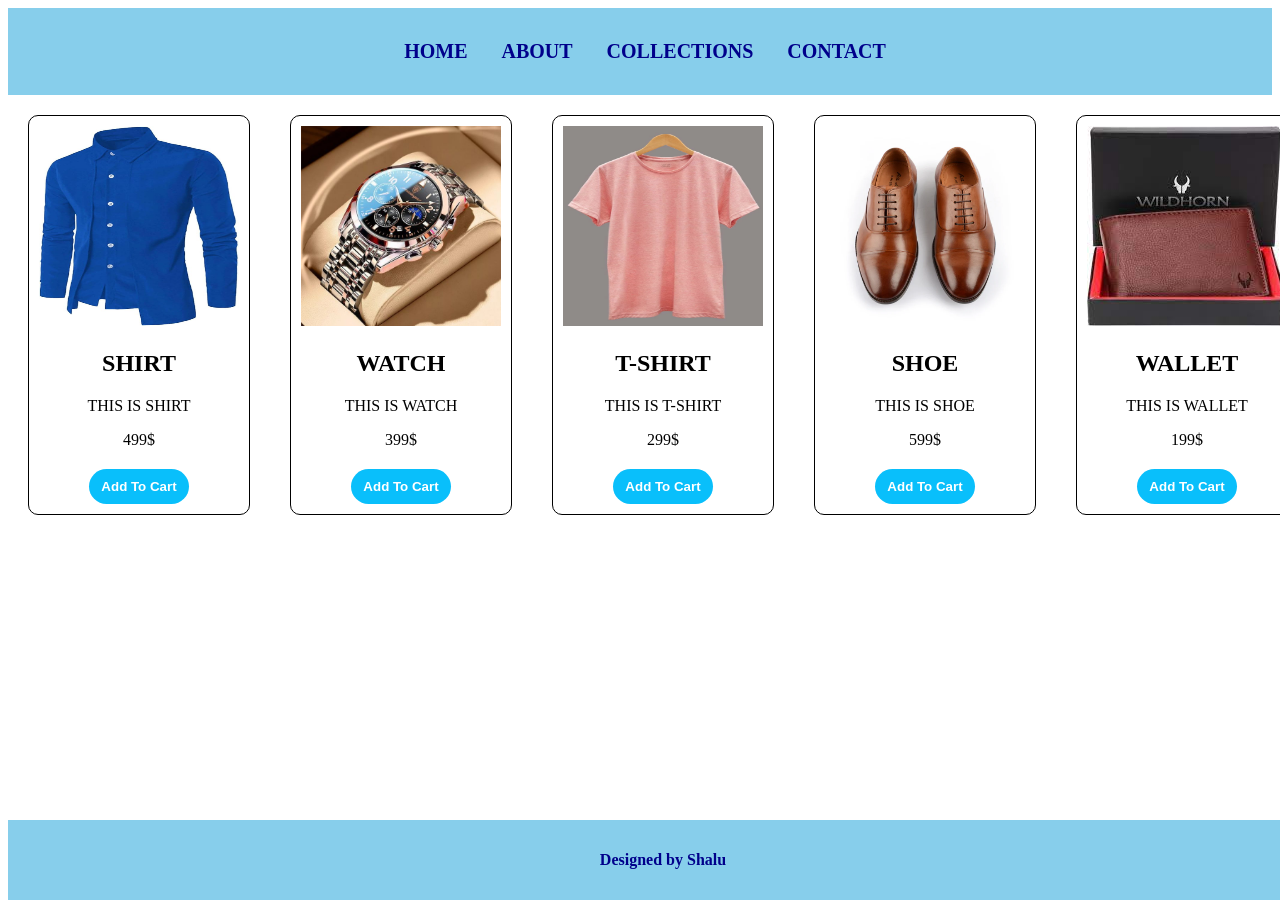
<file: day-2,3(Men shopping website)/html/index.html>
<!DOCTYPE html>
<html lang="en">
<head>
    <title>OwnApp</title>
    <link rel="stylesheet" href="../css/style.css"/>
</head>
<body>
    <header>
        <ul>
            <li><a href="index.html"> HOME</a></li>
            <li><a href="about.html">ABOUT</a></li>
            <li><a href="Accessories.html">COLLECTIONS</a></li>
            <li><a href="contact.html">CONTACT</a></li>
        </ul>
    </header>
    <div id="container">
        <div class="products">
          <img src="../images/shirt2.jpg" height="200px" width="200px">
          <h2>SHIRT</h2>
          <p>THIS IS SHIRT</p>
          <p>499$</p>
          <button value="Add To Cart" onclick="addcart()">Add To Cart</button>
        </div>
        <div class="products">
            <img src="../images/watch1.jpg" height="200px" width="200px">
            <h2>WATCH</h2>
            <p>THIS IS WATCH</p>
            <p>399$</p>
            <button value="Add To Cart"onclick="addcart()">Add To Cart</button>
          </div>
          <div class="products">
            <img src="../images/tsht.jpg" height="200px" width="200px">
            <h2>T-SHIRT</h2>
            <p>THIS IS T-SHIRT</p>
            <p>299$</p>
            <button value="Add To Cart"onclick="addcart()">Add To Cart</button>
          </div>
          <div class="products">
            <img src="../images/shoe2.jpg" height="200px" width="200px">
            <h2>SHOE</h2>
            <p>THIS IS SHOE</p>
            <p>599$</p>
            <button value="Add To Cart"onclick="addcart()">Add To Cart</button>
          </div>
          <div class="products">
            <img src="../images/wallet.jpg" height="200px" width="200px">
            <h2>WALLET</h2>
            <p>THIS IS WALLET</p>
            <p>199$</p>
            <button value="Add To Cart"onclick="addcart()">Add To Cart</button>
          </div>
    </div>
<footer>
    <p>Designed by Shalu</p>
</footer>
<script>
  function addcart(){
    alert("Item Added to cart!");
  }
</script>
</body>
</html>
</file>
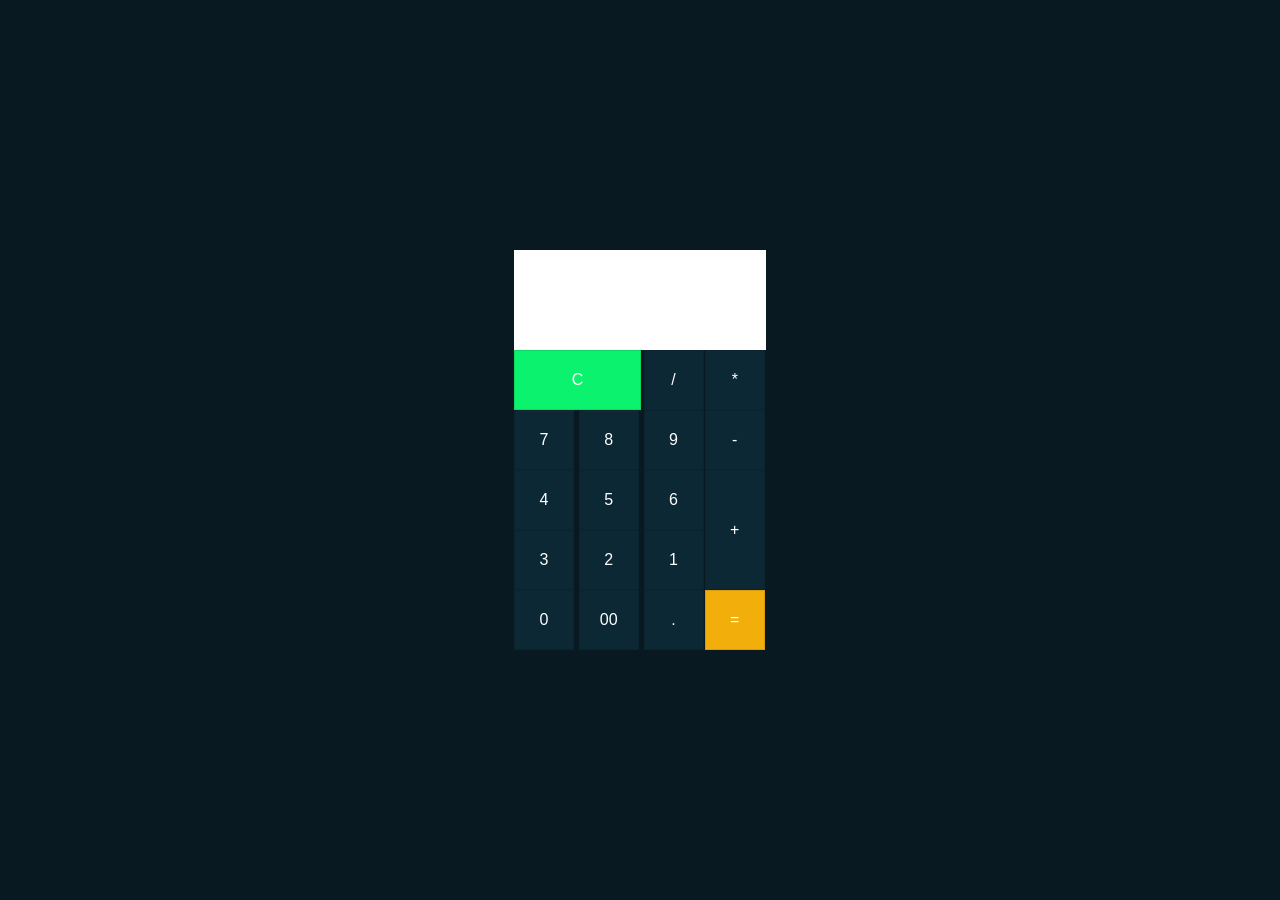
<file: day-5(Calc)/calculator.html>
<!DOCTYPE html>
<html>
<head>
    <title>Calculator</title>
    <link rel="stylesheet" type="text/css" href="styleC.css">
</head>
<body>
    <form class="calc" name="cal">
        <input class="value" type="text" name="txt" readonly="">
        <span class="num clear" onclick="document.cal.txt.value = ''">C</span>
        <span class="num" onclick="document.cal.txt.value += '/'">/</span>
        <span class="num" onclick="document.cal.txt.value += '*'">*</span>
        <span class="num" onclick="document.cal.txt.value += '7'">7</span>
        <span class="num" onclick="document.cal.txt.value += '8'">8</span>
        <span class="num" onclick="document.cal.txt.value += '9'">9</span>
        <span class="num" onclick="document.cal.txt.value += '-'">-</span>
        <span class="num" onclick="document.cal.txt.value += '4'">4</span>
        <span class="num" onclick="document.cal.txt.value += '5'">5</span>
        <span class="num" onclick="document.cal.txt.value += '6'">6</span>
        <span class="num plus" onclick="document.cal.txt.value += '+'">+</span>
        <span class="num" onclick="document.cal.txt.value += '3'">3</span>
        <span class="num" onclick="document.cal.txt.value += '2'">2</span>
        <span class="num" onclick="document.cal.txt.value += '1'">1</span>
        <span class="num" onclick="document.cal.txt.value += '0'">0</span>
        <span class="num" onclick="document.cal.txt.value += '00'">00</span>
        <span class="num" onclick="document.cal.txt.value += '.'">.</span>
        <span class="num equal" onclick="document.cal.txt.value = eval(cal.txt.value )">=</span>
    </form>
</body>
</html>
</file>
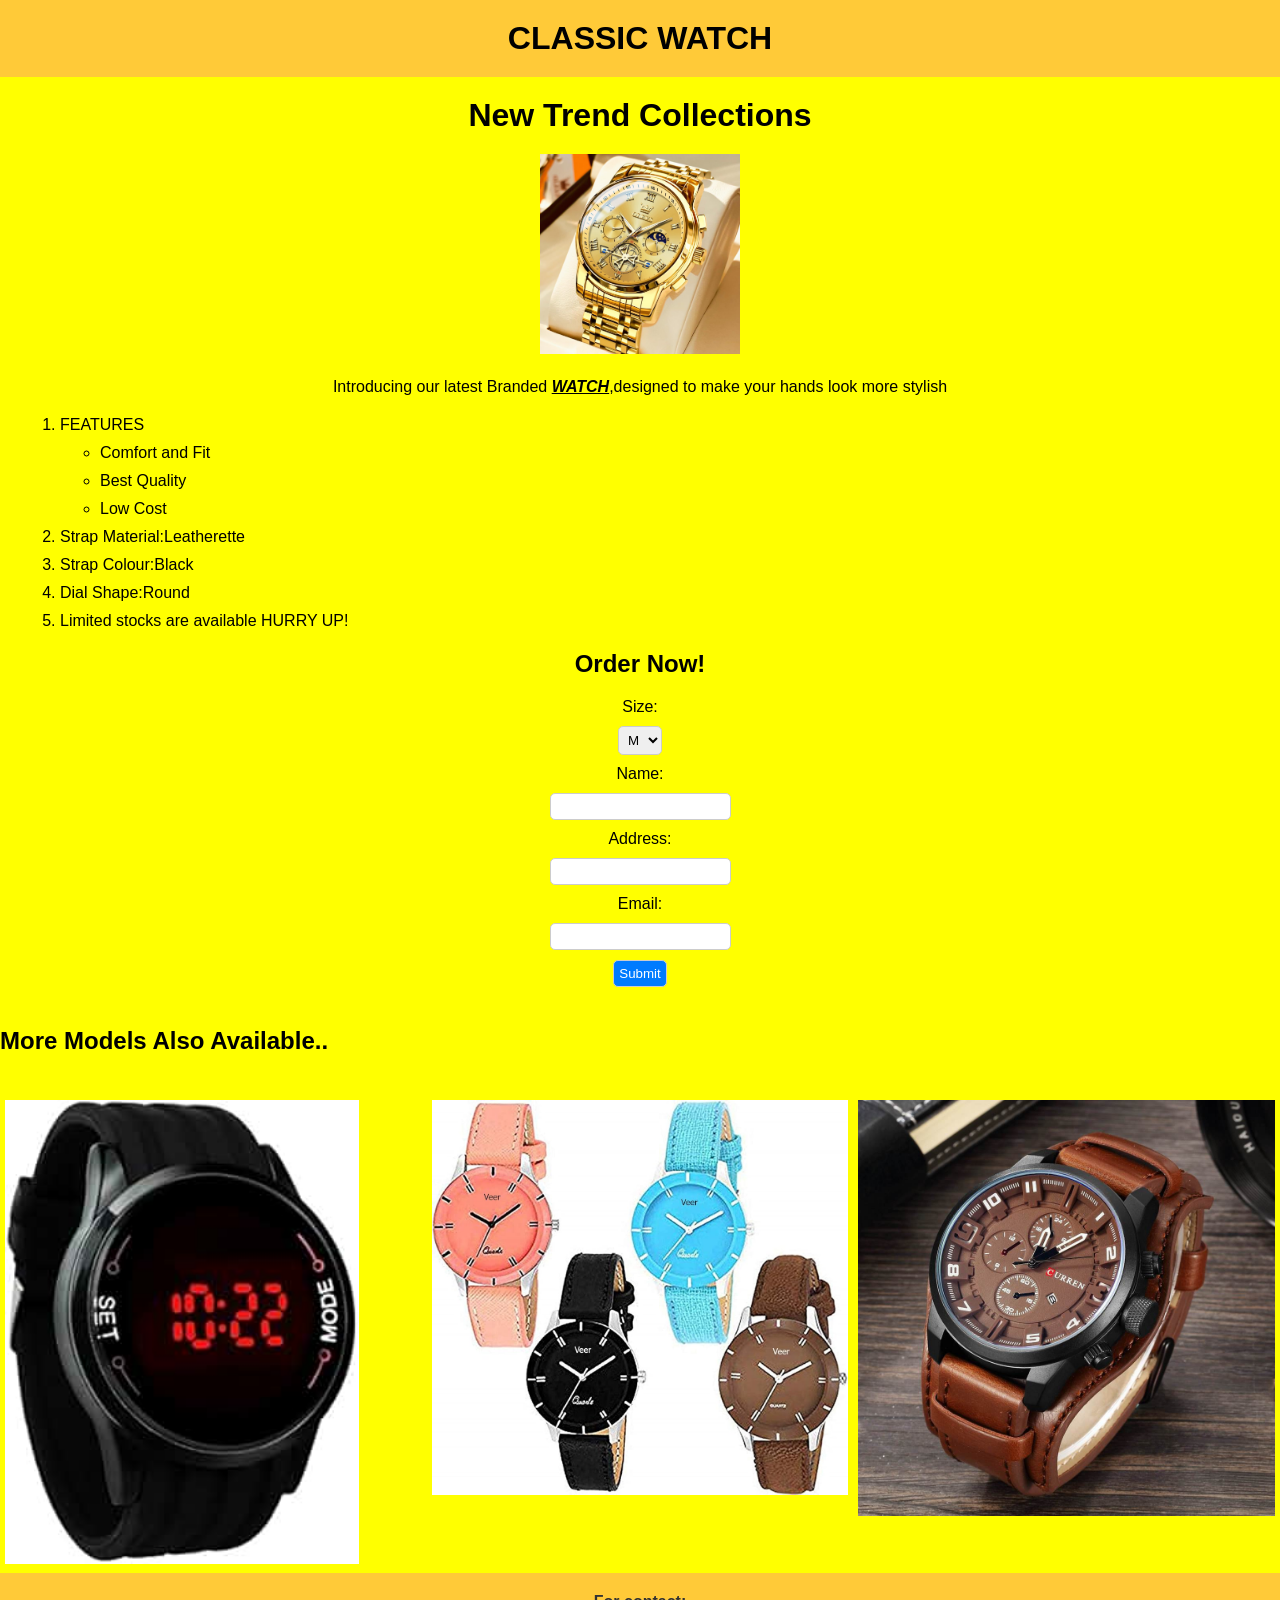
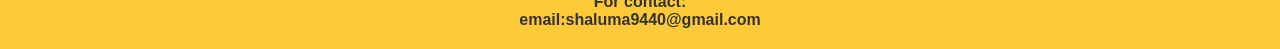
<file: day-6(landing page)/landing.html>
<!DOCTYPE html>
<html>
<head>
    <title>Product Name</title>
    <link rel="stylesheet" type="text/css" href="stylee.css">
    <style>
        body{
            
            background-color:#FFFF00;
        }
* {
  box-sizing: border-box;
}

.img-container {
  float: left;
  width: 33.33%;
  padding: 5px;
}

.clearfix::after {
  content: "";
  clear: both;
  display: table;
}
</style>
</head>
<body>
    <header>
        <h1>CLASSIC WATCH</h1>
    </header>
    <main>
        <h1>New Trend Collections</h1>
        
        <img src="watch1.jpg">
        
        <p>Introducing our latest Branded <b><i><u>WATCH</u></i></b>,designed to make your hands look more stylish</p>
        <ol>
            <li>FEATURES</li>
            <ul>
                <li>Comfort and Fit</li>
                <li>Best Quality</li>
                <li>Low Cost</li>
            </ul>
            <li>Strap Material:Leatherette</li>
            <li>Strap Colour:Black</li>
            <li>Dial Shape:Round</li>
            <li>Limited stocks are available HURRY UP!</li>
        </ol>
        
        <h2>Order Now!</h2>
        <form>
            <label for="size">Size: </label>
            <select id="size" name="Size">
                <option value="s">S</option>
                <option value="m" selected>M</option>
                <option value="l">L</option>
            </select>
            
            <label for="name">Name: </label>
            <input type="text" id="name" name="Name" />
            <br />
            <label for="addr">Address:</label>
            <input type="text" id="addr" name="Address">
            <br/>
            <label for="email">Email: </label>
            <input type="text" id="email" name="email" />
            <br />
            <input type="submit" />
        </form>
    </main>
    <h2>More Models Also Available..</h2>
          <div class="clearfix">
  <div class="img-container">
  <img src="digi1.jpg" alt="Italy" style="width:85%">
  </div>
  <div class="img-container">
  <img src="set1.jpg" alt="Forest" style="width:100%">
  </div>
  <div class="img-container">
  <img src="analog1.jpg" alt="Mountains" style="width:100%">
  </div>
</div>
    <footer>
        <p><strong>For contact:<br>email:shaluma9440@gmail.com</strong></p>
    </footer>
</body>
</html>
</file>
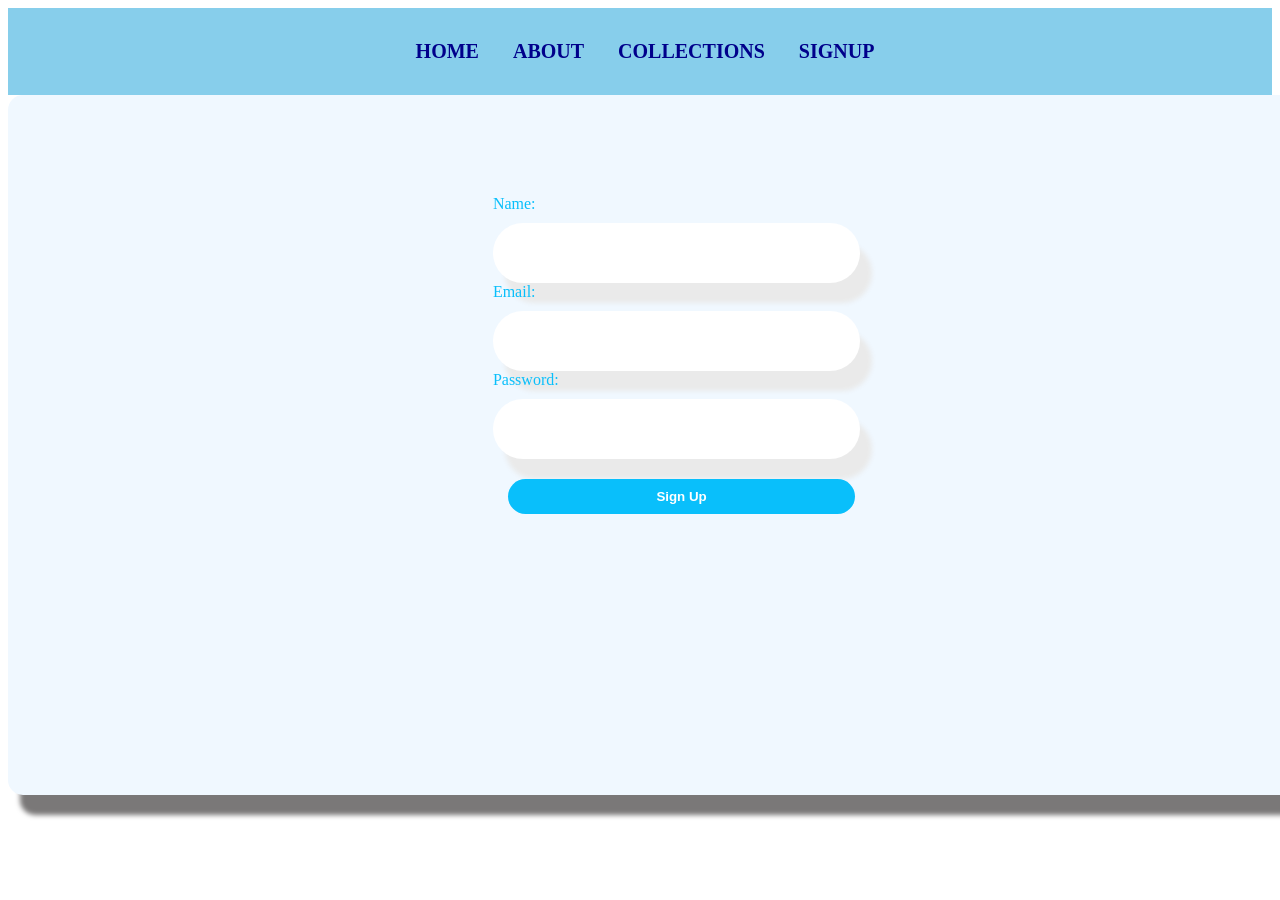
<file: day-2,3(Men shopping website)/html/contact.html>
<!DOCTYPE html>
<html lang="en">
<head>
    <meta charset="UTF-8">
    <meta name="viewport" content="width=device-width, initial-scale=1.0">
    <title>contus</title>
    <link rel="stylesheet" href="../css/style.css"/>
    
</head>
<body>
    <header>
        <ul>
            <li><a href="index.html"> HOME</a></li>
            <li><a href="about.html">ABOUT</a></li>
            <li><a href="Accessories.html">COLLECTIONS</a></li>
            <li><a href="contact.html">SIGNUP</a></li>
        </ul>

    </header>
    <!-- <div class="form1">
 
    <form method="post" name="form1" onsubmit="return validate()">
        
       <label>Name:</label> </th><th><input type="text" name="myname" placeholder="Enter Your Name" required> 
        <label>Number</label></th><th><input type="phonenumber" name="mynumber" placeholder="Enter PhoneNumber" required >
      
        <label>Payment Method</label>
            <select> 
            <option value="Online">Online payment</option>
            <option value="Offline">Cash on delivery</option>
            </select>
        <label>Address:</label>
        <textarea></textarea>
        <button type="submit" value="SUBMIT" onclick="validate()">SUBMIT</button>
        <button type="reset" value="Reset">RESET</button>

    </form>
           
</div> -->
<div class="container">
   <!-- <h3 class="title">Sign In</h3> -->
   <div class="inputs">
    <form id="myform" onsubmit="return validation()">
    <label for="myname">Name:</label>
    <input type="text" id="myname" name="name">
    <span id="nameerror" class="error"></span>
    <label for="myemail">Email:</label>
    <input type="email" id="myemail" name="emailid">
    <span id="emailerror" class="error"></span>
    <label for="mypswd">Password:</label>
    <input type="password" id="mypswd" name="pswd">
    <span id="pswderror" class="error"></span>
    <button class="signupbtn">Sign Up</button>
</form>
   </div>
</div>
</body>
<script>
   function validation(){
    // get input
    var Name=document.getElementById("myname").value;
    var Email=document.getElementById("myemail").value;
    var Pw=document.getElementById('mypswd').value;
    // reset error msg
    document.getElementById('nameerror').innerHTML='';
    document.getElementById('emailerror').innerHTML='';
    // validate name
    if(Name===''){
        document.getElementById('nameerror').innerHTML='Name is Required';
        return false;
    }
    // email validate
    
    var emailRegEx= /^[^\s@]+@[^\s@]+\.[^\s@]+$/;
    if(!emailRegEx.test(Email)){
        document.getElementById('emailerror').innerHTML='Invalid Email';
        return false;
    }
    if(!((Pw.length)>9)){
        document.getElementById('pswderror').innerHTML='password have atleast 8 charaters';
        return false;

    }
    //  no error in inputs
    alert("Successfully logged in");
    return true;

   }</script>
</html>
</file>
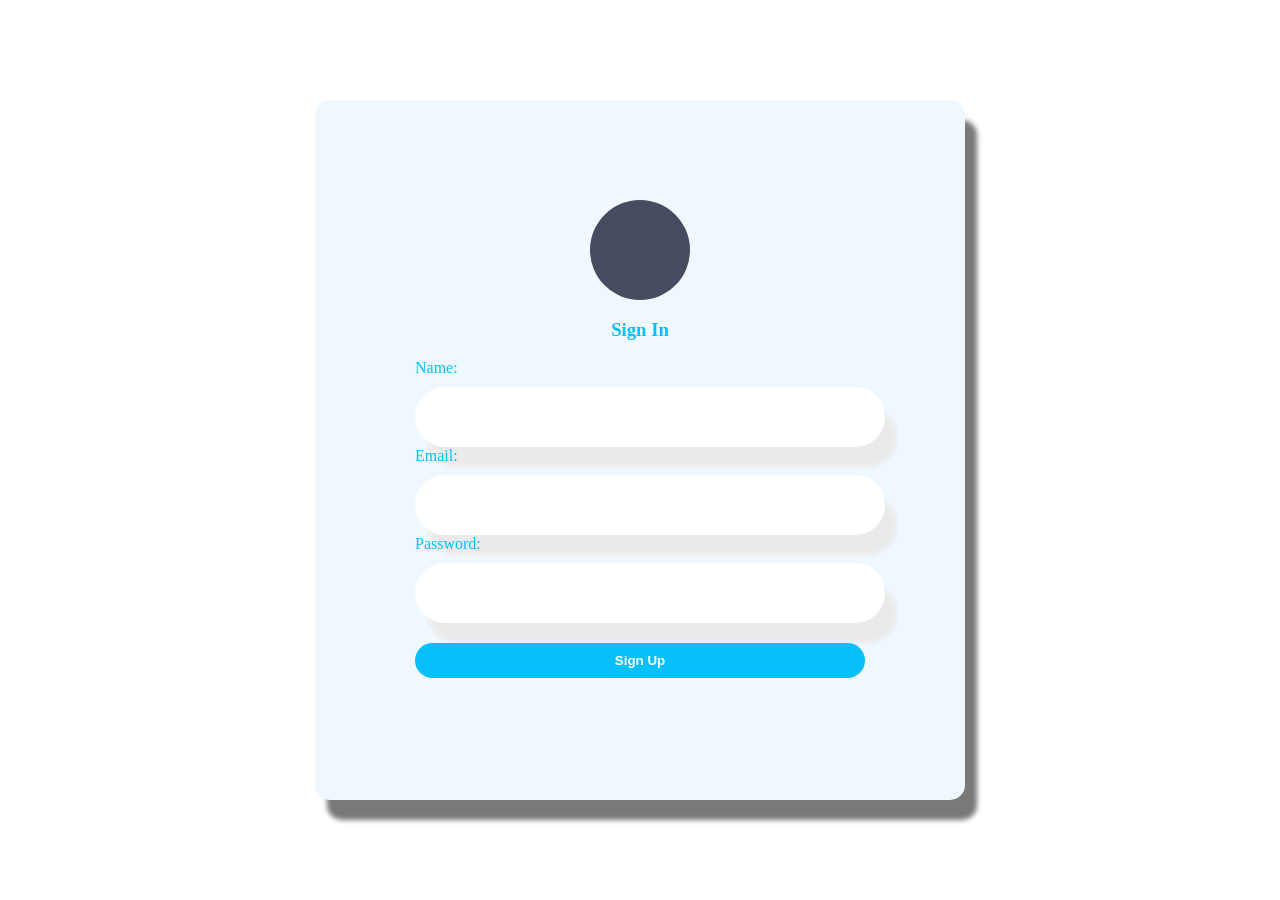
<file: day-4(signup)/HTML/signinform.html>
<!DOCTYPE html>
<html lang="en">
<head>
    <title>Sign In form</title>
    <link rel="stylesheet" href="../CSS/formstyle.css">
</head>
<body>
    <div class="container">
        <div class="brand-logo"></div>
       <h3 class="title">Sign In</h3>
       <div class="inputs">
        <form id="myform" onsubmit="return validation()">
        <label for="myname">Name:</label>
        <input type="text" id="myname" name="name">
        <span id="nameerror" class="error"></span>
        <label for="myemail">Email:</label>
        <input type="email" id="myemail" name="emailid">
        <span id="emailerror" class="error"></span>
        <label for="mypswd">Password:</label>
        <input type="password" id="mypswd" name="pswd">
        <span id="pswderror" class="error"></span>
        <button>Sign Up</button>
    </form>
       </div>
    </div>
    <script src="../js/signjs.js">

    </script>
</body>
</html>
</file>
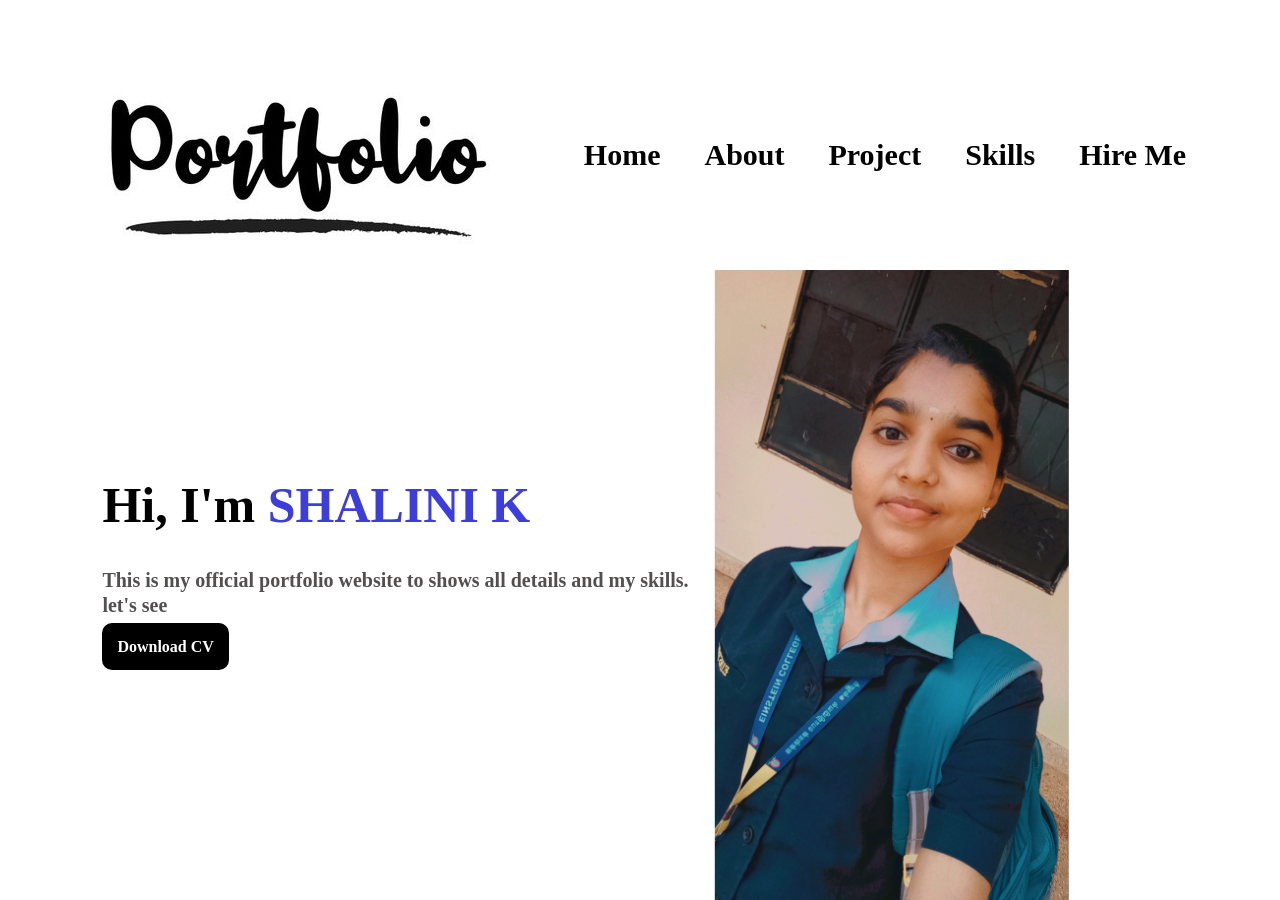
<file: Day-9(Base of Potrfolio)/html/home.html>
<!DOCTYPE html>
<html lang="en">
<head>
    <title>Document</title>
    <link rel="stylesheet" href="../css/style.css">
</head>
<body>
    <div class="container">
    <!-- header -->
    <nav>
    <img src="../imgs/portlogo.jpg" alt="logo" class="logoimg">
    <ul>
        <li><a href="">Home</a></li>
        <li><a href="">About</a></li>
        <li><a href="">Project</a></li>
        <li><a href="">Skills</a></li>
        <li><a href="">Hire Me</a></li>
     </ul>
    </nav>
    <!-- body part main -->
    <div class="main">
        <h1>Hi, I'm <span>SHALINI K</span></h1>
        <p>This is my official portfolio website to shows all details and my skills.<br>
            let's see
        </p>
        <a href="../Resume/SHALINI__RESUME.docx">Download CV</a>
    </div>
    <!-- imgs -->
     <div class="images">
        <!-- <img src="" alt="sh" class="shape"> -->
        <img src="../imgs/Snapchat-1102775318.jpg" alt="shalini" class="sha">
     </div>
    </div>
</body>
</html>
</file>
<file: day-2,3(Men shopping website)/css/style.css>
header{
    background-color:skyblue;
    padding: 16px 0;
    text-align: center;
}
ul{
    list-style: none;

}
ul li{
 display: inline;
 margin-right: 30px;
 color: darkblue;
}
ul li a{
 text-align: none;
 color:darkblue;
 font-size: 20px;
 text-decoration: none;
 font-weight: bold;
 font-family:'Times New Roman', Times, serif ; 
}

#container{
  display: flex;
  justify-content: space-around;

}
.products{
    border: 1px solid;
    padding: 10px;
    text-align: center;
    border-radius: 10px;
    margin: 20px;
}
button{
    background-color:skyblue ;
    color:darkblue;
    border-radius: 5px;
    padding: 10px;
    border: none;
}
button:hover{
    background-color: darkblue;
    color: white;
}
footer{
    background-color:skyblue;
    color:darkblue;
    text-align: center;
    font-weight: bold;
    padding: 15px;
    position:fixed ;
    bottom: 0; 
    width: 100%;
}
/* about */
.row1{
    display: flex;
}
.col1 h1{
    font-family: Georgia, serif;
}
.col1 p{
    font-family: 'Courier New', Courier, monospace;
    font-size: 28px;
    justify-content: right;
}
/* contact */
/* 
* {
    margin: 0;
    padding: 0;
    box-sizing: border-box;
} */
.form1{
    /* display: block; */
    display: flex;
    flex-direction: column;
    justify-content: center; /* Center horizontally */
    align-items: center;
}
.container{
    background-color: aliceblue;
    height: 500px;
    width: 87%;
    padding: 100px;
    border-radius: 15px;
    box-shadow: 12px 20px 5px rgb(122, 120,120);
}
/* .brand-logo{
    background-image: url(../Imges/bu1.jpg);
    height: 100px;
    width: 100px;
    margin: auto;
    border-radius: 50%;
} */
/* .title{
    text-align: center;
    font-weight: bold;
    color: rgb(70, 86, 231);
} */
.inputs{
   padding-right: 20px;
   margin-left: 35%;
}
label,button,input{
    display: block;
    width: 50%;
    border: none;
}
label{
    color: rgb(9,191,251);
    margin-bottom: 10px;
}
input{
    background-color: white;
    padding: 10px;
    border-radius: 50px;
    height: 40px;
    box-shadow: 12px 20px 5px rgb(234,234,234);
}
button{
    margin-top: 20px;
    background-color: rgb(9,191,251);
    color: white;
    border-radius: 20px;
    padding: 10px;
    font-weight: bold;
    margin-left: 50px;
}
.signupbtn{
    margin-top: 20px;
    background-color: rgb(9,191,251);
    color: white;
    border-radius: 20px;
    padding: 10px;
    font-weight: bold;
    margin-left: 15px;
}
.error{
    color: red;
}
/* access */
.row_poster{
    width: 200%;
    max-height: 400px;
    object-fit: contain;
    margin-right: 10px;
}
.row_posters{
    display: flex;
    overflow-x: scroll;
    overflow-y: hidden;
    padding: 20px;
   
}
.row_poster:hover{
    transform: scale(1.08);
}
.row_posters::-webkit-scrollbar{
    display: none;
}
.row{
    color: white;
    margin-left: 15px;
}
</file>
<file: day-5(Calc)/styleC.css>
*{
    margin: 0;
    padding: 0;
    box-sizing: border-box;
    font-family: 'Poppins' , sans-serif;
}
body{
    display: flex;
    justify-content: center;
    align-items: center;
    min-height: 100vh;
    background: #091921;
}
.calc{
    position: relative;
    display: grid;
}
.calc .value{
    grid-column: span 4;
    height: 100px;
    text-align: right;
    border: none;
    outline: none;
    padding: 10px;
    font-size: 18px;
}
.calc span{
    display: grid;
    width: 60px;
    height: 60px;
    color: #fff;
    background: #0c2835;
    place-items: center;
    border: 1px solid rgba(0,0,0,.1);
}
.calc span:hover{
    cursor: pointer;
}
.calc span:active{
    background: #0AEDF2;
    color: #111;
}
.calc span.clear{
    grid-column: span 2;
    width: 127px;
    background: #0AF26E;
}
.calc span.plus{
    grid-row: span 2;
    height: 120px;
}
.calc span.equal{
    background: #F2AE0A;
}
</file>
<file: day-6(landing page)/stylee.css>
body {
    font-family: Arial, sans-serif;
    margin: 0;
    padding: 0;
}

header, footer {
    background-color: hsl(44, 100%, 61%);
    text-align: center;
    padding: 20px 0;
}

main {
    text-align: center;
    padding: 20px;
}

h1 {
    margin: 0;
}

img {
    width: 200px;
    height: auto;
    margin-top: 20px;
}

p {
    margin-top: 20px;
}

ol {
    text-align: left;
    margin-top: 20px;
}

li {
    margin-top: 10px;
}

form {
    margin-top: 20px;
}

label {
    display: block;
    margin-top: 10px;
}

select, input[type="text"], input[type="submit"] {
    margin-top: 10px;
    padding: 5px;
    border: 1px solid #ccc;
    border-radius: 5px;
}

input[type="submit"] {
    background-color: #007bff;
    color: #fff;
    cursor: pointer;
    transition: background-color 0.3s ease;
}

input[type="submit"]:hover {
    background-color: #0056b3;
}

footer p {
    margin: 0;
}

strong {
    color: #333;
}
</file>
<file: day-4(signup)/CSS/formstyle.css>
body{
    margin: 0;
    padding: 0;
    display: flex;
    justify-content: center;
    align-items: center;
    height: 100vh;
    text-align: center;
}
.container{
    background-color: aliceblue;
    height: 500px;
    width: 450px;
    padding: 100px;
    border-radius: 15px;
    box-shadow: 12px 20px 5px rgb(122, 120,120);
}
.brand-logo{
    background-image: url(../Imges/bu1.jpg);
    height: 100px;
    width: 100px;
    margin: auto;
    border-radius: 50%;
}
.title{
    color: rgb(9,191,251);
}
.inputs{
    text-align: left;
}
label,button,input{
    display: block;
    width: 100%;
    border: none;
}
label{
    color: rgb(9,191,251);
    margin-bottom: 10px;
}
input{
    background-color: white;
    padding: 10px;
    border-radius: 50px;
    height: 40px;
    box-shadow: 12px 20px 5px rgb(234,234,234);
}
button{
    margin-top: 20px;
    background-color: rgb(9,191,251);
    color: white;
    border-radius: 20px;
    padding: 10px;
    font-weight: bold;
}
.error{
    color: red;
}
</file>
<file: Day-9(Base of Potrfolio)/css/style.css>
body{
    margin: 0;
    padding: 0;

}
.container{
 position: relative;
 width: 100%;
 height: 100vh;
 background-color: white;
}
nav{
    display: flex;
    width: 90%;
    margin: auto;
    padding: 20px 0;
    align-items: center;
    justify-content: center;
}
nav ul li{
    display: inline-block;
    list-style-type:none;
    margin: 10px 20px;
}
nav ul li a{
    text-decoration: none;
    color: black;
    font-size: 30px;
    font-weight: bold;
}
nav ul li a:hover{
    color:aqua;
}
.main{
    margin-top: 13%;
    margin-left: 8%;
}
.main h1{
    font-size: 50px;
}
span{
    color: rgb(61, 61, 218);
}
.main p{
    font-size: 20px;
    color: rgb(82, 79, 79);
    font-weight: 800;
    line-height: 25px;
}
.main a{
    background-color: black;
    color: white;
    text-decoration: none;
    padding: 15px;
    border-radius: 10px;
    margin-top: 15px;
    font-weight: bold;
}
.images{
    width: 45%;
    height: 70%;
    position: absolute;
    bottom: 0;
    right: 100px;
}
.images img{
    height: 100%;
    position: absolute;
    left: 50%;
    bottom: 0;
    transform: translate(-50%);
    transition: bottom 1s left 1s;
}
.images:hover .shape{
    bottom: 40px;
}
.images:hover .sha{
    left: 45%;
}
</file>
